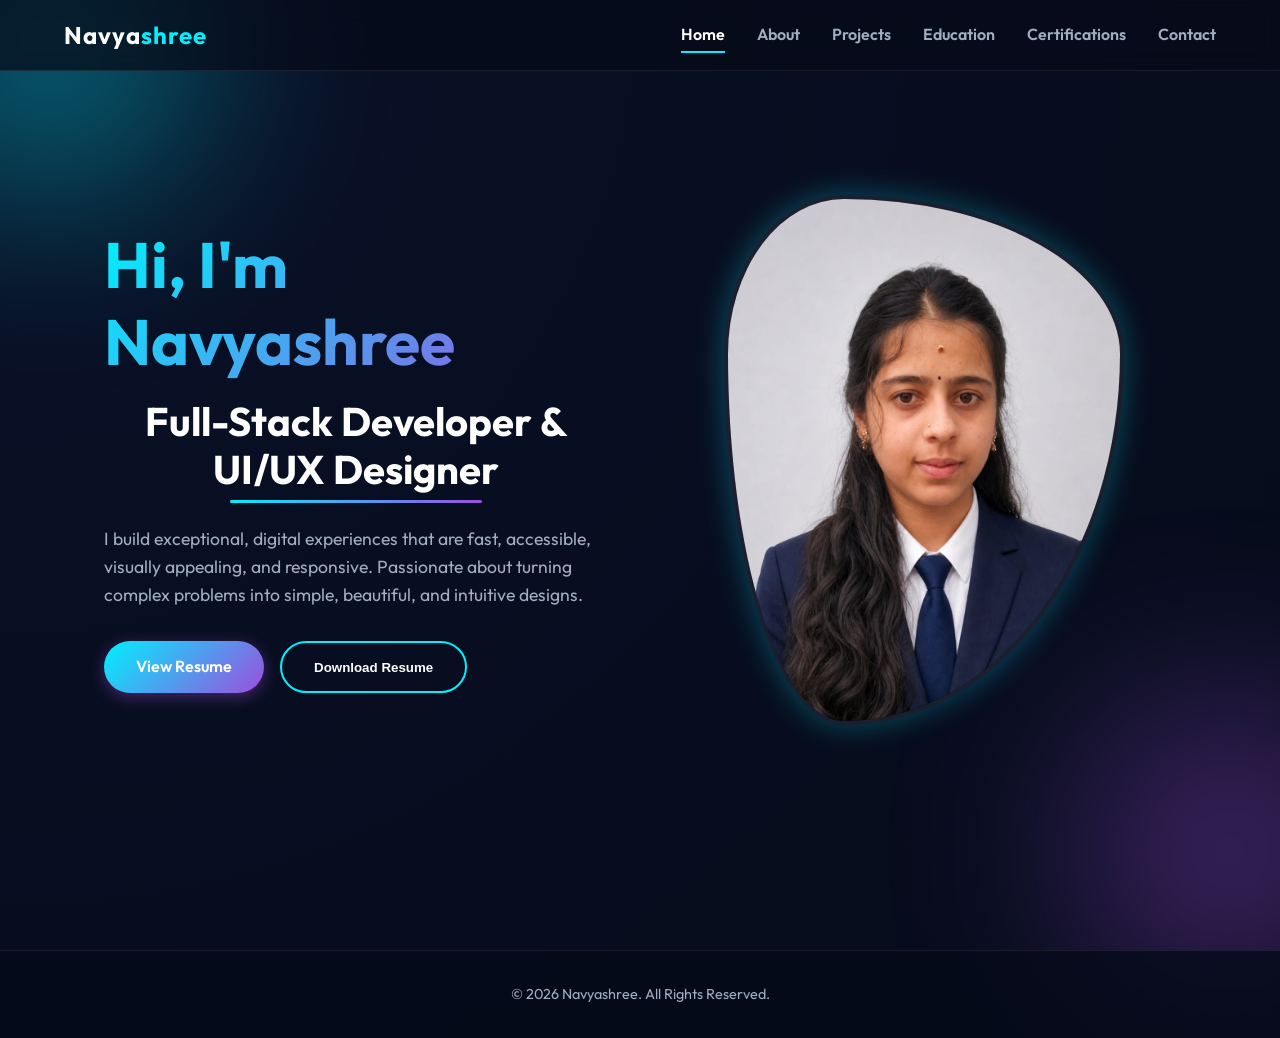
<file: index.html>
<!DOCTYPE html>
<html lang="en">
<head>
  <meta charset="UTF-8">
  <title>Navyashree – Portfolio</title>
  <meta name="description" content="Navyashree's professional portfolio showcasing web development, UI/UX, and software engineering projects.">
  <meta name="viewport" content="width=device-width, initial-scale=1">
  <link rel="stylesheet" href="css/styles.css">
</head>
<body>
  <header>
    <a href="index.html" class="logo">Navya<span>shree</span></a>
    <nav>
      <a href="index.html">Home</a>
      <a href="about.html">About</a>
      <a href="projects.html">Projects</a>
      <a href="education.html">Education</a>
      <a href="certifications.html">Certifications</a>
      <a href="contact.html">Contact</a>
    </nav>
  </header>

  <main>
    <section class="hero fade-in">
      <div class="hero-content">
        <h1>Hi, I'm Navyashree</h1>
        <h2>Full-Stack Developer & UI/UX Designer</h2>
        <p>I build exceptional, digital experiences that are fast, accessible, visually appealing, and responsive. Passionate about turning complex problems into simple, beautiful, and intuitive designs.</p>
        
        <div class="action-buttons">
          <a href="assets/navyashree_resume.docx" target="_blank" class="btn">View Resume</a>
          <button class="btn btn-outline" onclick="downloadResume()">Download Resume</button>
        </div>
      </div>
      
      <div class="hero-image">
        <img src="assets/profile.jpg" alt="Navyashree Profile Photo">
      </div>
    </section>
  </main>

  <footer>
    <p>© 2026 Navyashree. All Rights Reserved.</p>
  </footer>

  <script src="js/script.js"></script>
</body>
</html>
</file>
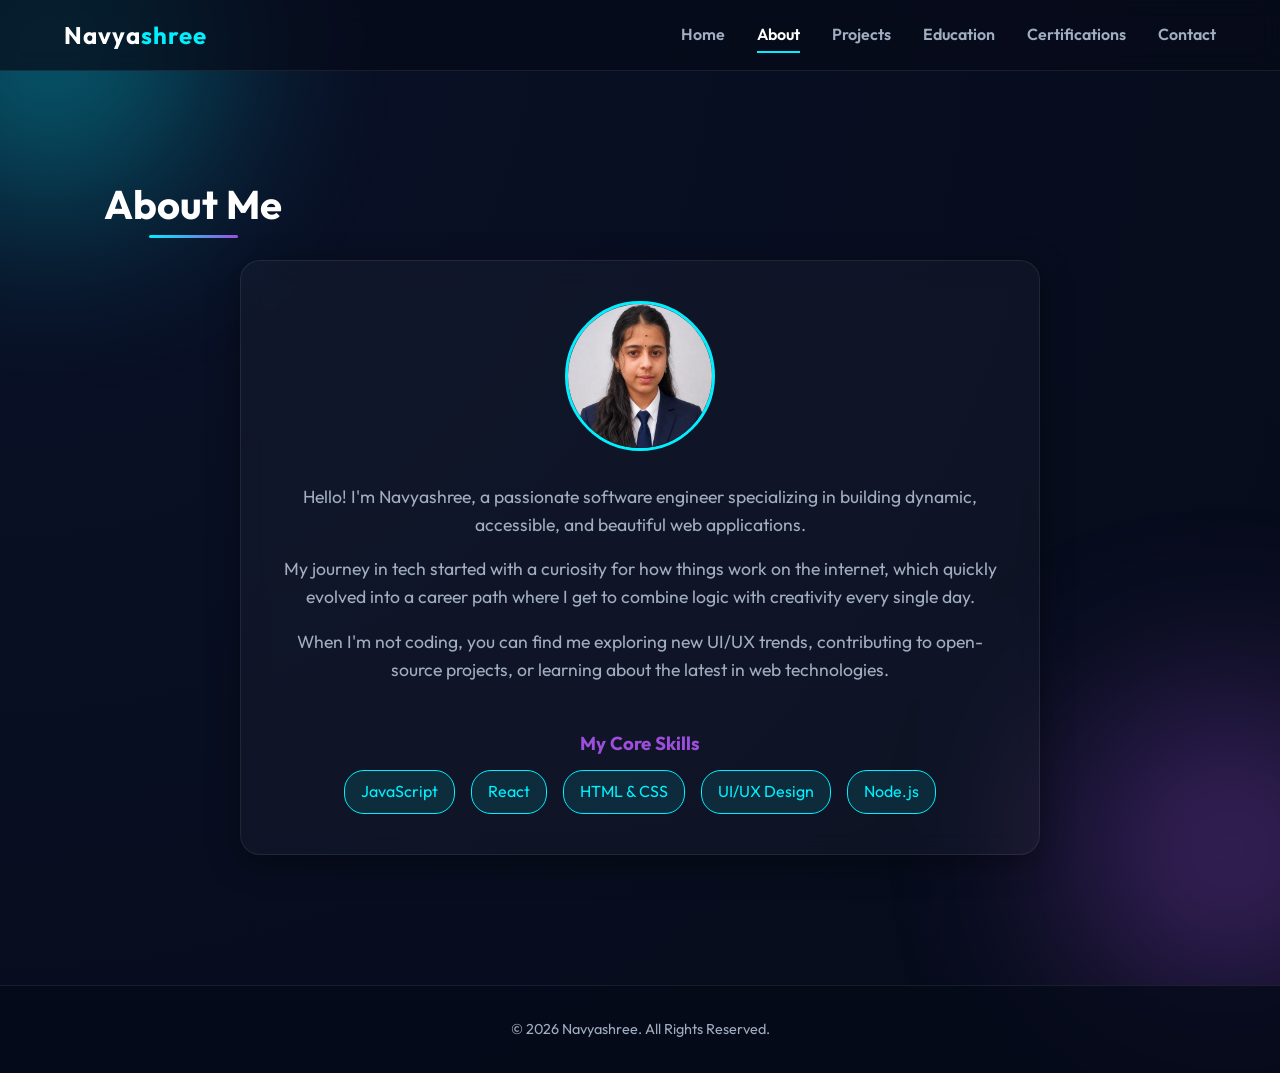
<file: about.html>
<!DOCTYPE html>
<html lang="en">
<head>
  <meta charset="UTF-8">
  <title>About Me – Navyashree</title>
  <meta name="viewport" content="width=device-width, initial-scale=1">
  <link rel="stylesheet" href="css/styles.css">
</head>
<body>
  <header>
    <a href="index.html" class="logo">Navya<span>shree</span></a>
    <nav>
      <a href="index.html">Home</a>
      <a href="about.html">About</a>
      <a href="projects.html">Projects</a>
      <a href="education.html">Education</a>
      <a href="certifications.html">Certifications</a>
      <a href="contact.html">Contact</a>
    </nav>
  </header>

  <main>
    <section>
      <h2>About Me</h2>
      <div class="card" style="max-width: 800px; margin: 0 auto; text-align: center;">
        <img src="assets/profile.jpg" alt="Navyashree" style="width: 150px; height: 150px; border-radius: 50%; object-fit: cover; margin: 0 auto 2rem; border: 3px solid var(--accent-cyan);">
        <p>Hello! I'm Navyashree, a passionate software engineer specializing in building dynamic, accessible, and beautiful web applications.</p>
        <p>My journey in tech started with a curiosity for how things work on the internet, which quickly evolved into a career path where I get to combine logic with creativity every single day.</p>
        <p>When I'm not coding, you can find me exploring new UI/UX trends, contributing to open-source projects, or learning about the latest in web technologies.</p>
        
        <div style="margin-top: 2rem;">
          <h3 style="margin-bottom: 1rem; color: var(--accent-purple);">My Core Skills</h3>
          <div style="display: flex; flex-wrap: wrap; gap: 1rem; justify-content: center;">
            <span style="background: rgba(0,240,255,0.1); color: var(--accent-cyan); padding: 0.5rem 1rem; border-radius: 20px; border: 1px solid var(--accent-cyan);">JavaScript</span>
            <span style="background: rgba(0,240,255,0.1); color: var(--accent-cyan); padding: 0.5rem 1rem; border-radius: 20px; border: 1px solid var(--accent-cyan);">React</span>
            <span style="background: rgba(0,240,255,0.1); color: var(--accent-cyan); padding: 0.5rem 1rem; border-radius: 20px; border: 1px solid var(--accent-cyan);">HTML & CSS</span>
            <span style="background: rgba(0,240,255,0.1); color: var(--accent-cyan); padding: 0.5rem 1rem; border-radius: 20px; border: 1px solid var(--accent-cyan);">UI/UX Design</span>
            <span style="background: rgba(0,240,255,0.1); color: var(--accent-cyan); padding: 0.5rem 1rem; border-radius: 20px; border: 1px solid var(--accent-cyan);">Node.js</span>
          </div>
        </div>
      </div>
    </section>
  </main>

  <footer>
    <p>© 2026 Navyashree. All Rights Reserved.</p>
  </footer>

  <script src="js/script.js"></script>
</body>
</html>
</file>
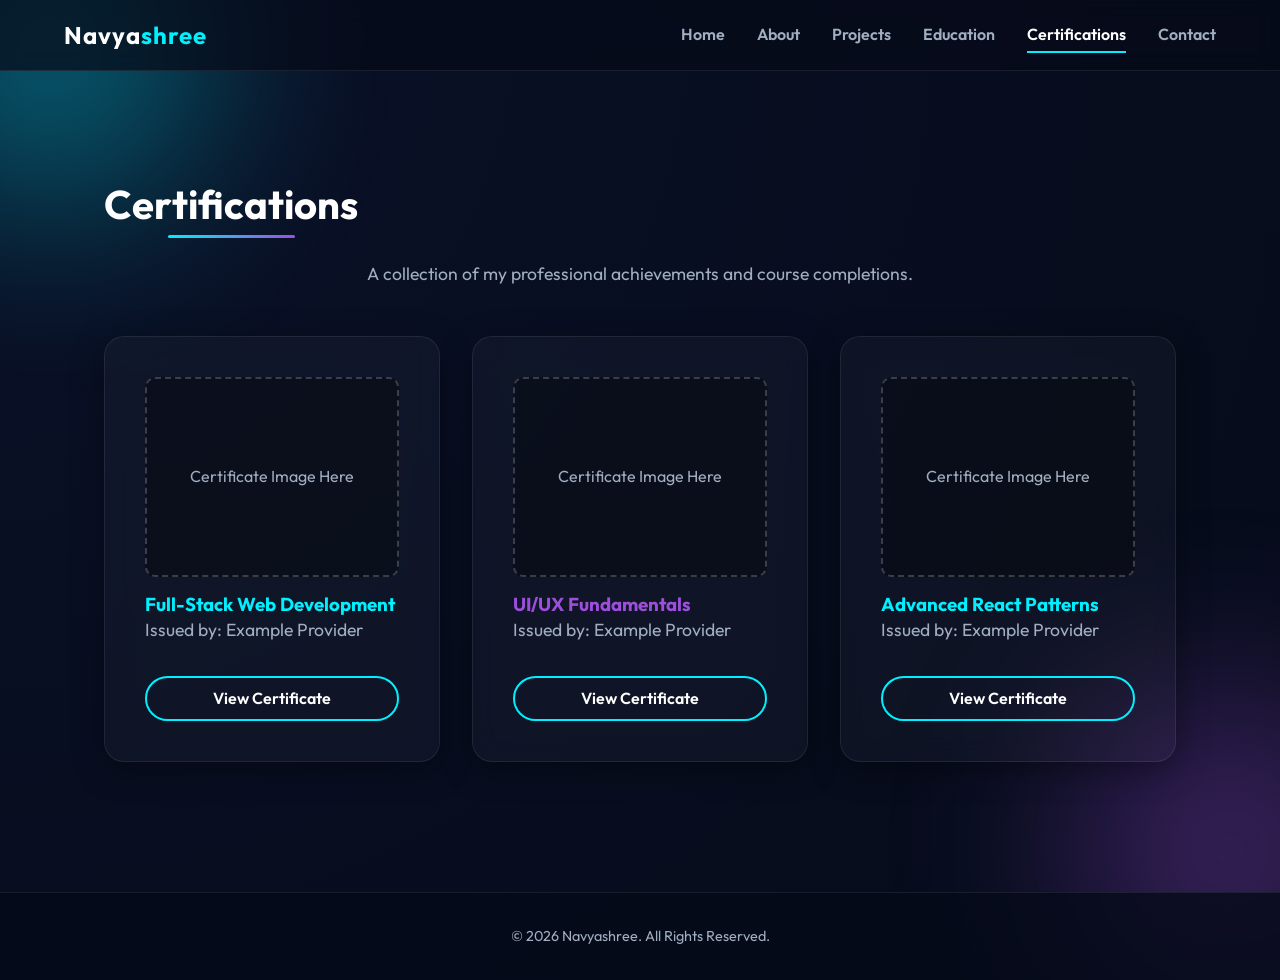
<file: certifications.html>
<!DOCTYPE html>
<html lang="en">
<head>
  <meta charset="UTF-8">
  <title>Certifications – Navyashree</title>
  <meta name="viewport" content="width=device-width, initial-scale=1">
  <link rel="stylesheet" href="css/styles.css">
  <style>
    .cert-placeholder {
      background: rgba(0, 0, 0, 0.3);
      border: 2px dashed rgba(255, 255, 255, 0.2);
      border-radius: 10px;
      height: 200px;
      display: flex;
      align-items: center;
      justify-content: center;
      margin-bottom: 1rem;
      color: var(--text-secondary);
    }
  </style>
</head>
<body>
  <header>
    <a href="index.html" class="logo">Navya<span>shree</span></a>
    <nav>
      <a href="index.html">Home</a>
      <a href="about.html">About</a>
      <a href="projects.html">Projects</a>
      <a href="education.html">Education</a>
      <a href="certifications.html">Certifications</a>
      <a href="contact.html">Contact</a>
    </nav>
  </header>

  <main>
    <section>
      <h2>Certifications</h2>
      <p style="text-align: center; margin-bottom: 3rem;">A collection of my professional achievements and course completions.</p>
      
      <div class="grid">
        <!-- Certificate 1 -->
        <div class="card">
          <div class="cert-placeholder">
            <span>Certificate Image Here</span>
          </div>
          <h3 style="color: var(--accent-cyan);">Full-Stack Web Development</h3>
          <p>Issued by: Example Provider</p>
          <a href="#" class="btn btn-outline" style="margin-top: 1rem; text-align: center; display: block; padding: 0.5rem;">View Certificate</a>
        </div>
        
        <!-- Certificate 2 -->
        <div class="card">
          <div class="cert-placeholder">
            <span>Certificate Image Here</span>
          </div>
          <h3 style="color: var(--accent-purple);">UI/UX Fundamentals</h3>
          <p>Issued by: Example Provider</p>
          <a href="#" class="btn btn-outline" style="margin-top: 1rem; text-align: center; display: block; padding: 0.5rem;">View Certificate</a>
        </div>
        
        <!-- Certificate 3 -->
        <div class="card">
          <div class="cert-placeholder">
            <span>Certificate Image Here</span>
          </div>
          <h3 style="color: var(--accent-cyan);">Advanced React Patterns</h3>
          <p>Issued by: Example Provider</p>
          <a href="#" class="btn btn-outline" style="margin-top: 1rem; text-align: center; display: block; padding: 0.5rem;">View Certificate</a>
        </div>
      </div>
    </section>
  </main>

  <footer>
    <p>© 2026 Navyashree. All Rights Reserved.</p>
  </footer>

  <script src="js/script.js"></script>
</body>
</html>
</file>
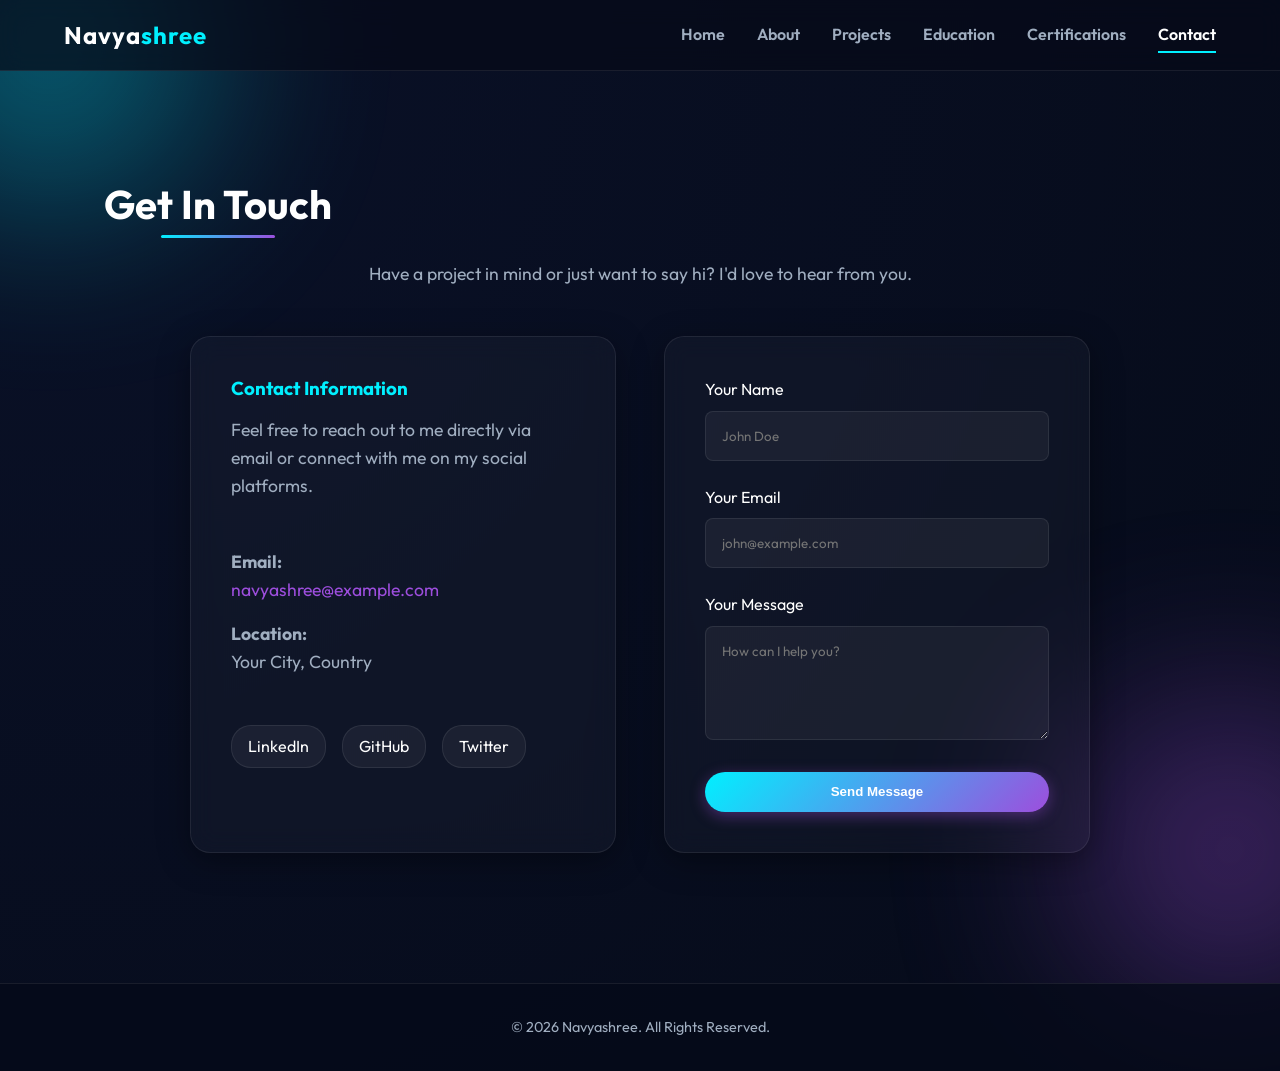
<file: contact.html>
<!DOCTYPE html>
<html lang="en">
<head>
  <meta charset="UTF-8">
  <title>Contact – Navyashree</title>
  <meta name="viewport" content="width=device-width, initial-scale=1">
  <link rel="stylesheet" href="css/styles.css">
  <style>
    .contact-container {
      display: flex;
      gap: 3rem;
      max-width: 900px;
      margin: 0 auto;
      flex-wrap: wrap;
    }
    .contact-info, .contact-form {
      flex: 1;
      min-width: 300px;
    }
    .form-group {
      margin-bottom: 1.5rem;
    }
    .form-group label {
      display: block;
      margin-bottom: 0.5rem;
      color: var(--text-primary);
    }
    .form-group input, .form-group textarea {
      width: 100%;
      padding: 1rem;
      background: rgba(255, 255, 255, 0.05);
      border: 1px solid var(--glass-border);
      border-radius: 8px;
      color: #fff;
      font-family: inherit;
      transition: border-color 0.3s;
    }
    .form-group input:focus, .form-group textarea:focus {
      outline: none;
      border-color: var(--accent-cyan);
    }
    .social-links {
      display: flex;
      gap: 1rem;
      margin-top: 2rem;
    }
    .social-links a {
      color: #fff;
      text-decoration: none;
      padding: 0.5rem 1rem;
      background: rgba(255, 255, 255, 0.05);
      border-radius: 20px;
      border: 1px solid var(--glass-border);
      transition: background 0.3s, color 0.3s;
    }
    .social-links a:hover {
      background: var(--accent-cyan);
      color: #000;
    }
  </style>
</head>
<body>
  <header>
    <a href="index.html" class="logo">Navya<span>shree</span></a>
    <nav>
      <a href="index.html">Home</a>
      <a href="about.html">About</a>
      <a href="projects.html">Projects</a>
      <a href="education.html">Education</a>
      <a href="certifications.html">Certifications</a>
      <a href="contact.html">Contact</a>
    </nav>
  </header>

  <main>
    <section>
      <h2>Get In Touch</h2>
      <p style="text-align: center; margin-bottom: 3rem;">Have a project in mind or just want to say hi? I'd love to hear from you.</p>
      
      <div class="contact-container">
        <div class="card contact-info">
          <h3 style="color: var(--accent-cyan); margin-bottom: 1rem;">Contact Information</h3>
          <p>Feel free to reach out to me directly via email or connect with me on my social platforms.</p>
          
          <div style="margin-top: 2rem;">
            <p><strong>Email:</strong> <br> <a href="mailto:navyashree@example.com" style="color: var(--accent-purple); text-decoration: none;">navyashree@example.com</a></p>
            <p style="margin-top: 1rem;"><strong>Location:</strong> <br> Your City, Country</p>
          </div>
          
          <div class="social-links">
            <a href="#">LinkedIn</a>
            <a href="#">GitHub</a>
            <a href="#">Twitter</a>
          </div>
        </div>
        
        <div class="card contact-form">
          <form onsubmit="event.preventDefault(); alert('Form submission is not wired to a backend yet. Please use the email provided.');">
            <div class="form-group">
              <label for="name">Your Name</label>
              <input type="text" id="name" placeholder="John Doe" required>
            </div>
            <div class="form-group">
              <label for="email">Your Email</label>
              <input type="email" id="email" placeholder="john@example.com" required>
            </div>
            <div class="form-group">
              <label for="message">Your Message</label>
              <textarea id="message" rows="5" placeholder="How can I help you?" required></textarea>
            </div>
            <button type="submit" class="btn" style="width: 100%;">Send Message</button>
          </form>
        </div>
      </div>
    </section>
  </main>

  <footer>
    <p>© 2026 Navyashree. All Rights Reserved.</p>
  </footer>

  <script src="js/script.js"></script>
</body>
</html>
</file>
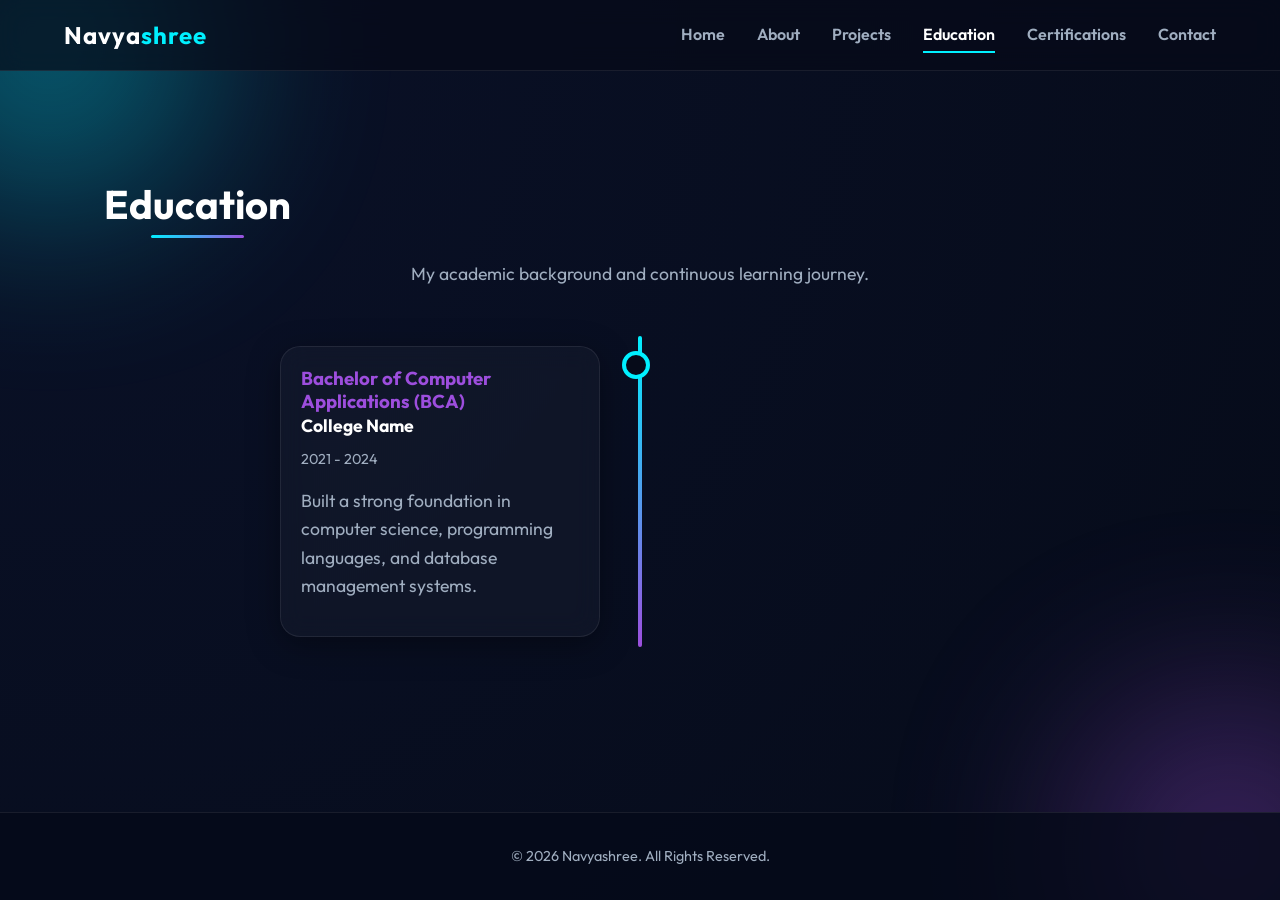
<file: education.html>
<!DOCTYPE html>
<html lang="en">
<head>
  <meta charset="UTF-8">
  <title>Education – Navyashree</title>
  <meta name="viewport" content="width=device-width, initial-scale=1">
  <link rel="stylesheet" href="css/styles.css">
  <style>
    /* Custom Timeline Styles */
    .timeline {
      position: relative;
      max-width: 800px;
      margin: 0 auto;
    }
    .timeline::after {
      content: '';
      position: absolute;
      width: 4px;
      background: var(--gradient-accent);
      top: 0;
      bottom: 0;
      left: 50%;
      margin-left: -2px;
      border-radius: 2px;
    }
    .timeline-item {
      padding: 10px 40px;
      position: relative;
      background-color: inherit;
      width: 50%;
    }
    .timeline-item.left { left: 0; }
    .timeline-item.right { left: 50%; }
    
    .timeline-item::after {
      content: '';
      position: absolute;
      width: 20px;
      height: 20px;
      right: -10px;
      background-color: var(--bg-color);
      border: 4px solid var(--accent-cyan);
      top: 15px;
      border-radius: 50%;
      z-index: 1;
    }
    .timeline-item.right::after {
      left: -10px;
      border-color: var(--accent-purple);
    }
    
    .timeline-content {
      padding: 20px;
    }
    
    @media screen and (max-width: 768px) {
      .timeline::after { left: 31px; }
      .timeline-item { width: 100%; padding-left: 70px; padding-right: 25px; }
      .timeline-item.right { left: 0; }
      .timeline-item::after, .timeline-item.right::after { left: 21px; }
    }
  </style>
</head>
<body>
  <header>
    <a href="index.html" class="logo">Navya<span>shree</span></a>
    <nav>
      <a href="index.html">Home</a>
      <a href="about.html">About</a>
      <a href="projects.html">Projects</a>
      <a href="education.html">Education</a>
      <a href="certifications.html">Certifications</a>
      <a href="contact.html">Contact</a>
    </nav>
  </header>

  <main>
    <section>
      <h2>Education</h2>
      <p style="text-align: center; margin-bottom: 3rem;">My academic background and continuous learning journey.</p>
      
      <div class="timeline">
        <div class="timeline-item left">
          <div class="card timeline-content">
            <h3 style="color: var(--accent-purple);">Bachelor of Computer Applications (BCA)</h3>
            <p style="font-weight: bold; margin-bottom: 0.5rem; color: #fff;">College Name</p>
            <p style="font-size: 0.9rem; margin-bottom: 1rem;">2021 - 2024</p>
            <p>Built a strong foundation in computer science, programming languages, and database management systems.</p>
          </div>
        </div>
      </div>
    </section>
  </main>

  <footer>
    <p>© 2026 Navyashree. All Rights Reserved.</p>
  </footer>

  <script src="js/script.js"></script>
</body>
</html>
</file>
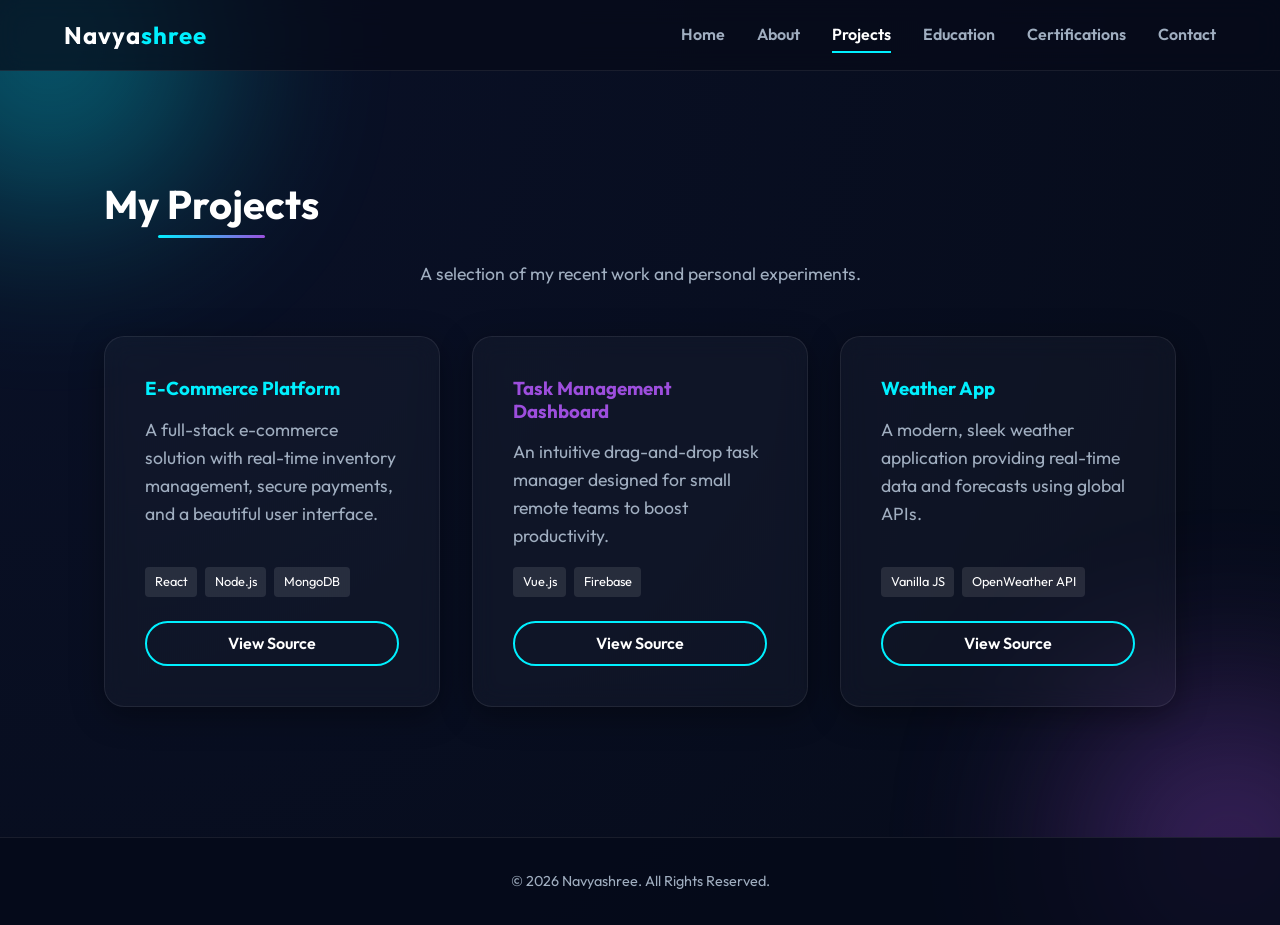
<file: projects.html>
<!DOCTYPE html>
<html lang="en">
<head>
  <meta charset="UTF-8">
  <title>Projects – Navyashree</title>
  <meta name="viewport" content="width=device-width, initial-scale=1">
  <link rel="stylesheet" href="css/styles.css">
</head>
<body>
  <header>
    <a href="index.html" class="logo">Navya<span>shree</span></a>
    <nav>
      <a href="index.html">Home</a>
      <a href="about.html">About</a>
      <a href="projects.html">Projects</a>
      <a href="education.html">Education</a>
      <a href="certifications.html">Certifications</a>
      <a href="contact.html">Contact</a>
    </nav>
  </header>

  <main>
    <section>
      <h2>My Projects</h2>
      <p style="text-align: center; margin-bottom: 3rem;">A selection of my recent work and personal experiments.</p>
      
      <div class="grid">
        <!-- Project 1 -->
        <div class="card">
          <h3 style="color: var(--accent-cyan); margin-bottom: 1rem;">E-Commerce Platform</h3>
          <p>A full-stack e-commerce solution with real-time inventory management, secure payments, and a beautiful user interface.</p>
          <div style="margin-top: auto; display: flex; gap: 0.5rem; flex-wrap: wrap;">
            <span style="font-size: 0.8rem; background: rgba(255,255,255,0.1); padding: 0.3rem 0.6rem; border-radius: 4px;">React</span>
            <span style="font-size: 0.8rem; background: rgba(255,255,255,0.1); padding: 0.3rem 0.6rem; border-radius: 4px;">Node.js</span>
            <span style="font-size: 0.8rem; background: rgba(255,255,255,0.1); padding: 0.3rem 0.6rem; border-radius: 4px;">MongoDB</span>
          </div>
          <a href="#" class="btn btn-outline" style="margin-top: 1.5rem; text-align: center; display: block; padding: 0.5rem;">View Source</a>
        </div>
        
        <!-- Project 2 -->
        <div class="card">
          <h3 style="color: var(--accent-purple); margin-bottom: 1rem;">Task Management Dashboard</h3>
          <p>An intuitive drag-and-drop task manager designed for small remote teams to boost productivity.</p>
          <div style="margin-top: auto; display: flex; gap: 0.5rem; flex-wrap: wrap;">
            <span style="font-size: 0.8rem; background: rgba(255,255,255,0.1); padding: 0.3rem 0.6rem; border-radius: 4px;">Vue.js</span>
            <span style="font-size: 0.8rem; background: rgba(255,255,255,0.1); padding: 0.3rem 0.6rem; border-radius: 4px;">Firebase</span>
          </div>
          <a href="#" class="btn btn-outline" style="margin-top: 1.5rem; text-align: center; display: block; padding: 0.5rem;">View Source</a>
        </div>
        
        <!-- Project 3 -->
        <div class="card">
          <h3 style="color: var(--accent-cyan); margin-bottom: 1rem;">Weather App</h3>
          <p>A modern, sleek weather application providing real-time data and forecasts using global APIs.</p>
          <div style="margin-top: auto; display: flex; gap: 0.5rem; flex-wrap: wrap;">
            <span style="font-size: 0.8rem; background: rgba(255,255,255,0.1); padding: 0.3rem 0.6rem; border-radius: 4px;">Vanilla JS</span>
            <span style="font-size: 0.8rem; background: rgba(255,255,255,0.1); padding: 0.3rem 0.6rem; border-radius: 4px;">OpenWeather API</span>
          </div>
          <a href="#" class="btn btn-outline" style="margin-top: 1.5rem; text-align: center; display: block; padding: 0.5rem;">View Source</a>
        </div>
      </div>
    </section>
  </main>

  <footer>
    <p>© 2026 Navyashree. All Rights Reserved.</p>
  </footer>

  <script src="js/script.js"></script>
</body>
</html>
</file>
<file: css/styles.css>
/* Premium Dark Theme CSS with Glassmorphism and Animations */

@import url('https://fonts.googleapis.com/css2?family=Outfit:wght@300;400;600;700&display=swap');

:root {
  /* Premium Dark Palette */
  --bg-color: #060b19;
  --bg-gradient: radial-gradient(circle at top left, #0a1128, #060b19);
  --text-primary: #ffffff;
  --text-secondary: #a0aec0;
  
  /* Accent Colors (Cyan & Purple) */
  --accent-cyan: #00f0ff;
  --accent-purple: #9d4edd;
  --gradient-accent: linear-gradient(135deg, var(--accent-cyan), var(--accent-purple));
  
  /* Glassmorphism */
  --glass-bg: rgba(255, 255, 255, 0.03);
  --glass-border: rgba(255, 255, 255, 0.08);
  --glass-blur: blur(12px);
  --glass-shadow: 0 8px 32px 0 rgba(0, 0, 0, 0.37);
  
  /* Transitions */
  --transition-fast: 0.3s cubic-bezier(0.25, 0.8, 0.25, 1);
  --transition-slow: 0.6s cubic-bezier(0.25, 0.8, 0.25, 1);
}

* {
  margin: 0;
  padding: 0;
  box-sizing: border-box;
}

body {
  font-family: 'Outfit', sans-serif;
  background: var(--bg-color);
  background-image: var(--bg-gradient);
  color: var(--text-primary);
  line-height: 1.6;
  min-height: 100vh;
  display: flex;
  flex-direction: column;
  overflow-x: hidden;
}

/* Background Glowing Orbs */
body::before, body::after {
  content: '';
  position: fixed;
  width: 300px;
  height: 300px;
  border-radius: 50%;
  filter: blur(100px);
  z-index: -1;
  opacity: 0.4;
  animation: float 10s infinite alternate ease-in-out;
}

body::before {
  background: var(--accent-cyan);
  top: -100px;
  left: -100px;
}

body::after {
  background: var(--accent-purple);
  bottom: -100px;
  right: -100px;
  animation-delay: -5s;
}

@keyframes float {
  0% { transform: translate(0, 0); }
  100% { transform: translate(30px, 50px); }
}

/* Typography */
h1, h2, h3, h4 {
  font-weight: 700;
  line-height: 1.2;
}

h1 {
  font-size: clamp(2.5rem, 5vw, 4.5rem);
  margin-bottom: 1rem;
  background: var(--gradient-accent);
  -webkit-background-clip: text;
  -webkit-text-fill-color: transparent;
  display: inline-block;
}

h2 {
  font-size: 2.5rem;
  margin-bottom: 2rem;
  text-align: center;
  position: relative;
  display: inline-block;
}

h2::after {
  content: '';
  position: absolute;
  width: 50%;
  height: 3px;
  bottom: -10px;
  left: 25%;
  background: var(--gradient-accent);
  border-radius: 2px;
}

p {
  color: var(--text-secondary);
  font-size: 1.1rem;
  margin-bottom: 1rem;
}

/* Header & Nav */
header {
  position: fixed;
  top: 0;
  left: 0;
  width: 100%;
  z-index: 1000;
  background: rgba(6, 11, 25, 0.7);
  backdrop-filter: var(--glass-blur);
  border-bottom: 1px solid var(--glass-border);
  padding: 1rem 5%;
  display: flex;
  justify-content: space-between;
  align-items: center;
  transition: padding var(--transition-fast);
}

header.scrolled {
  padding: 0.8rem 5%;
  box-shadow: 0 4px 20px rgba(0,0,0,0.5);
}

.logo {
  font-size: 1.5rem;
  font-weight: 700;
  letter-spacing: 1px;
  color: var(--text-primary);
  text-decoration: none;
  display: flex;
  align-items: center;
}

.logo span {
  color: var(--accent-cyan);
}

nav {
  display: flex;
  gap: 2rem;
}

nav a {
  color: var(--text-secondary);
  text-decoration: none;
  font-weight: 600;
  font-size: 1rem;
  transition: color var(--transition-fast);
  position: relative;
}

nav a::after {
  content: '';
  position: absolute;
  bottom: -5px;
  left: 0;
  width: 0;
  height: 2px;
  background: var(--accent-cyan);
  transition: width var(--transition-fast);
}

nav a:hover, nav a.active {
  color: var(--text-primary);
}

nav a:hover::after, nav a.active::after {
  width: 100%;
}

/* Main Content */
main {
  flex: 1;
  padding: 100px 5% 50px;
  max-width: 1200px;
  margin: 0 auto;
  width: 100%;
}

/* Sections */
section {
  padding: 5rem 0;
  opacity: 0;
  transform: translateY(40px);
  transition: opacity var(--transition-slow), transform var(--transition-slow);
}

section.visible {
  opacity: 1;
  transform: translateY(0);
}

/* Buttons */
.btn {
  display: inline-block;
  padding: 0.8rem 2rem;
  border-radius: 30px;
  background: var(--gradient-accent);
  color: #fff;
  text-decoration: none;
  font-weight: 600;
  border: none;
  cursor: pointer;
  transition: transform var(--transition-fast), box-shadow var(--transition-fast);
  box-shadow: 0 4px 15px rgba(157, 78, 221, 0.4);
  position: relative;
  overflow: hidden;
  z-index: 1;
}

.btn::before {
  content: '';
  position: absolute;
  top: 0; left: 0; right: 0; bottom: 0;
  background: linear-gradient(135deg, var(--accent-purple), var(--accent-cyan));
  z-index: -1;
  opacity: 0;
  transition: opacity var(--transition-fast);
}

.btn:hover {
  transform: translateY(-3px);
  box-shadow: 0 8px 25px rgba(0, 240, 255, 0.5);
}

.btn:hover::before {
  opacity: 1;
}

.btn-outline {
  background: transparent;
  border: 2px solid var(--accent-cyan);
  box-shadow: none;
}

.btn-outline::before {
  background: rgba(0, 240, 255, 0.1);
}

/* Cards (Glassmorphism) */
.card {
  background: var(--glass-bg);
  backdrop-filter: var(--glass-blur);
  border: 1px solid var(--glass-border);
  border-radius: 20px;
  padding: 2.5rem;
  box-shadow: var(--glass-shadow);
  transition: transform var(--transition-fast), border-color var(--transition-fast), box-shadow var(--transition-fast);
  display: flex;
  flex-direction: column;
}

.card:hover {
  transform: translateY(-10px);
  border-color: rgba(255, 255, 255, 0.2);
  box-shadow: 0 15px 35px rgba(0, 0, 0, 0.5), 0 0 20px rgba(0, 240, 255, 0.2);
}

.grid {
  display: grid;
  grid-template-columns: repeat(auto-fit, minmax(300px, 1fr));
  gap: 2rem;
  margin-top: 3rem;
}

/* Hero Section Specifics */
.hero {
  min-height: calc(100vh - 100px);
  display: flex;
  align-items: center;
  justify-content: space-between;
  gap: 4rem;
  padding-top: 0;
}

.hero-content {
  flex: 1;
}

.hero-image {
  flex: 1;
  display: flex;
  justify-content: center;
  position: relative;
}

.hero-image img {
  width: 100%;
  max-width: 400px;
  border-radius: 30% 70% 70% 30% / 30% 30% 70% 70%;
  box-shadow: 0 0 30px rgba(0, 240, 255, 0.3);
  animation: morph 8s ease-in-out infinite;
  border: 4px solid var(--glass-border);
  object-fit: cover;
}

@keyframes morph {
  0% { border-radius: 30% 70% 70% 30% / 30% 30% 70% 70%; }
  50% { border-radius: 70% 30% 30% 70% / 70% 70% 30% 30%; }
  100% { border-radius: 30% 70% 70% 30% / 30% 30% 70% 70%; }
}

.action-buttons {
  display: flex;
  gap: 1rem;
  margin-top: 2rem;
}

/* Footer */
footer {
  text-align: center;
  padding: 2rem;
  background: rgba(6, 11, 25, 0.8);
  border-top: 1px solid var(--glass-border);
  margin-top: auto;
}

footer p {
  margin: 0;
  font-size: 0.9rem;
}

/* Responsive */
@media (max-width: 900px) {
  .hero {
    flex-direction: column-reverse;
    text-align: center;
    justify-content: center;
  }
  .action-buttons {
    justify-content: center;
  }
}

@media (max-width: 768px) {
  header {
    flex-direction: column;
    padding: 1rem;
  }
  nav {
    margin-top: 1rem;
    gap: 1rem;
    flex-wrap: wrap;
    justify-content: center;
  }
  h1 { font-size: 2.5rem; }
}
</file>
